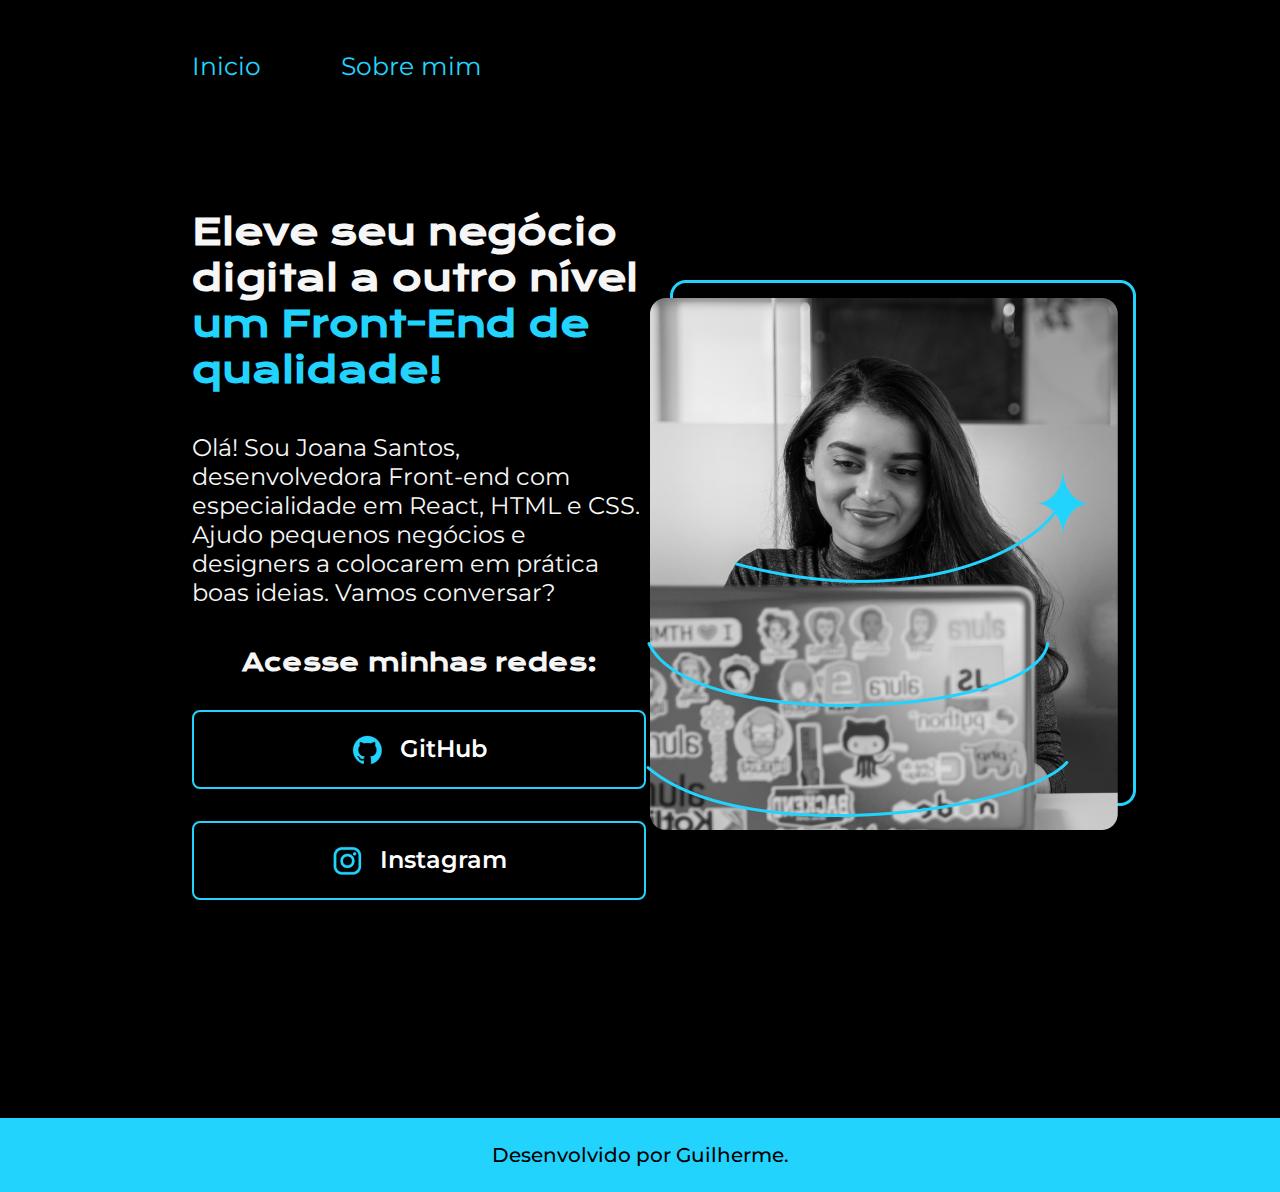
<file: index.html>
<!DOCTYPE html>
<html lang="pt-br">
    <head>
        <meta charset="UTF-8">
        <meta http-equiv="X-UA-Compatible" content="IE=edge">
        <meta name="viewport" content="width=device-width, initial-scale=1.0">
        <title>Portfolio</title>
        <link rel="stylesheet" href="./style/style.css">
    </head>
    <body>
        <header class ="cabecalho">
            <nav class = "cabecalho__menu">
                <a class="cabecalho__links" href="index.html">Inicio</a>
                <a class="cabecalho__links" href="about.html">Sobre mim</a>
            </nav>
        </header>
        <main class="apresentacao">
            <section class = "apresentacao_conteudo">
                <h1 class = "apresentacao_conteudo_titulo">Eleve seu negócio digital a outro nível <strong class="titulo-destaque">um Front-End de qualidade!</strong></h1>
                <p class = "apresentacao_conteudo_texto">Olá! Sou Joana Santos, desenvolvedora 
                    Front-end com especialidade em React, HTML e
                    CSS. Ajudo pequenos negócios e designers a 
                    colocarem em prática boas ideias. Vamos 
                    conversar?</p>
                <div class="apresentacao__links">
                    <h2 class="apresentacao__links__subtitulo">Acesse minhas redes:</h2>
                    <a class="apresentacao__links__link" href="https://github.com/Guilherme-menezes-carvalho">
                        <img src="./assets/github.png" alt="link do github">
                        GitHub
                    </a> 
                    <a class= "apresentacao__links__link"href="https://github.com/">
                        <img src="./assets/instagram.png" alt="">
                        Instagram</a>
                </div>
            </section>
            <img src="./assets/Imagem.png" alt="Minha foto">
        </main>
        <footer class="rodape">
            <p class = "rodape__titulo">Desenvolvido por Guilherme.</p>
        </footer>
</body>
</html>
</file>
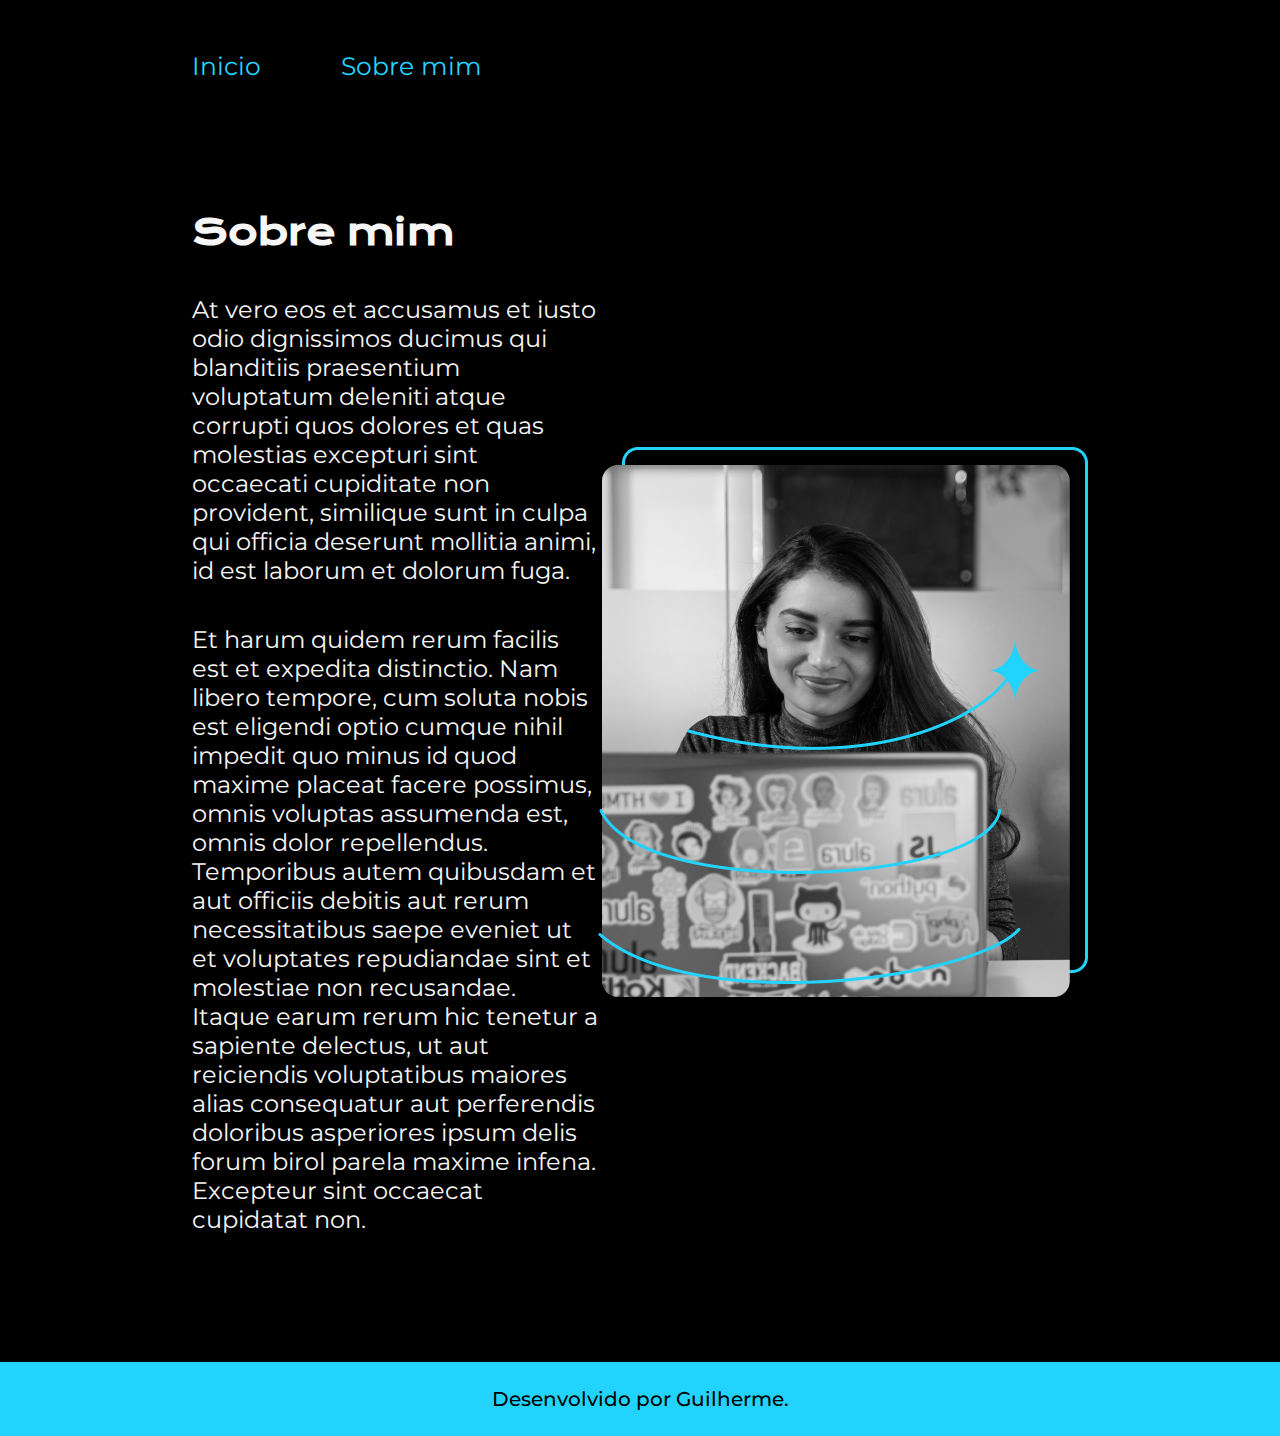
<file: about.html>
<!DOCTYPE html>
<html lang="pt-br">
<head>
    <meta charset="UTF-8">
    <meta name="viewport" content="width=device-width, initial-scale=1.0">
    <title>Sobre mim</title>
    <link rel="stylesheet" href="./style/style.css">
</head>
<body>
    
    <header class ="cabecalho">
        <nav class = "cabecalho__menu">
            <a class="cabecalho__links" href="index.html">Inicio</a>
            <a class="cabecalho__links" href="about.html">Sobre mim</a>
        </nav>
    </header>   
    
    <main class="apresentacao">
        <section class = "apresentacao_conteudo">
            <h1 class = "apresentacao_conteudo_titulo">
                Sobre mim
            </h1>
            <p class = "apresentacao_conteudo_texto">At vero eos et accusamus et iusto odio dignissimos ducimus qui blanditiis praesentium voluptatum deleniti atque corrupti quos dolores et quas molestias excepturi sint occaecati cupiditate non provident, similique sunt in culpa qui officia deserunt mollitia animi, id est laborum et dolorum fuga.
            </p>
            <p class = "apresentacao_conteudo_texto">Et harum quidem rerum facilis est et expedita distinctio. Nam libero tempore, cum soluta nobis est eligendi optio cumque nihil impedit quo minus id quod maxime placeat facere possimus, omnis voluptas assumenda est, omnis dolor repellendus. Temporibus autem quibusdam et aut officiis debitis aut rerum necessitatibus saepe eveniet ut et voluptates repudiandae sint et molestiae non recusandae. Itaque earum rerum hic tenetur a sapiente delectus, ut aut reiciendis voluptatibus maiores alias consequatur aut perferendis doloribus asperiores ipsum delis forum birol parela maxime infena. Excepteur sint occaecat cupidatat non.</p>
        </section>
        <img src="./assets/Imagem.png" alt="">

    </main>
    <footer class="rodape2">
        <p class = "rodape__titulo">Desenvolvido por Guilherme.</p>
    </footer>   
</body>
</html>
</file>
<file: style/style.css>
@import url('https://fonts.googleapis.com/css2?family=Krona+One&family=Montserrat:wght@400;600&display=swap');

*{
    margin: 0;
    padding: 0;
}

body{
    height: 100%;
    box-sizing: border-box;
    background-color: #000000;
    color: #F6F6F6;
}

.titulo-destaque{
    color: #22D4FD;
}


.apresentacao{
    padding: 10% 15%;
    display: flex;
    align-items: center;
    justify-content: space-between;
}
.apresentacao_conteudo{
    width: 615px;
    display: flex;
    flex-direction: column;
    gap: 40px;
}

.apresentacao_conteudo_titulo{
    font-size: 36px;
    font-family: 'Krona One', sans-serif;
}

.apresentacao_conteudo_texto{
    font-size: 24px;
    font-family: 'Montserrat', sans-serif;
}

.apresentacao__links{
    display: flex;
    justify-content: space-between;
    flex-direction: column;
    align-items: center;
    gap: 32px;
    
}

.apresentacao__links__link{
    display: flex;
    justify-content: center;
    gap: 16px;
    width: 450px;
    text-align: center;
    border-radius: 8px;
    font-size: 24px;
    font-weight: 600;
    padding: 21.5px 0;
    text-decoration: none;
    color: white;
    font-family: 'Montserrat', sans-serif;
    border: 2px solid #22D4FD;
    
}
.apresentacao__links__link:hover{
    background-color: rgb(68, 68, 68);
}
.apresentacao__links__subtitulo{
    font-family: 'Krona One', sans-serif;
}
.rodape{
    
    background-color: #22D4FD;
    color: #000000;
    text-align: center;
    padding:25px;
    margin-top: 7%;
}

.rodape__titulo{
    font-size: 20px;
    font-family:'Montserrat', sans-serif; 
    font-weight: 500;

}

.cabecalho{
    padding: 4% 0% 0% 15%;
    

}
.cabecalho__menu {
    display: flex;
    gap: 80px;
    

}
.cabecalho__links {
    color: #22D4FD;
    font-family:'Montserrat', sans-serif;   
    font-size: 25px;
    text-decoration: none;
    
}
     
.rodape2{
    background-color: #22D4FD;
    color: #000000;
    text-align: center;
    padding:25px;
    margin-top: 0%;

}
</file>
